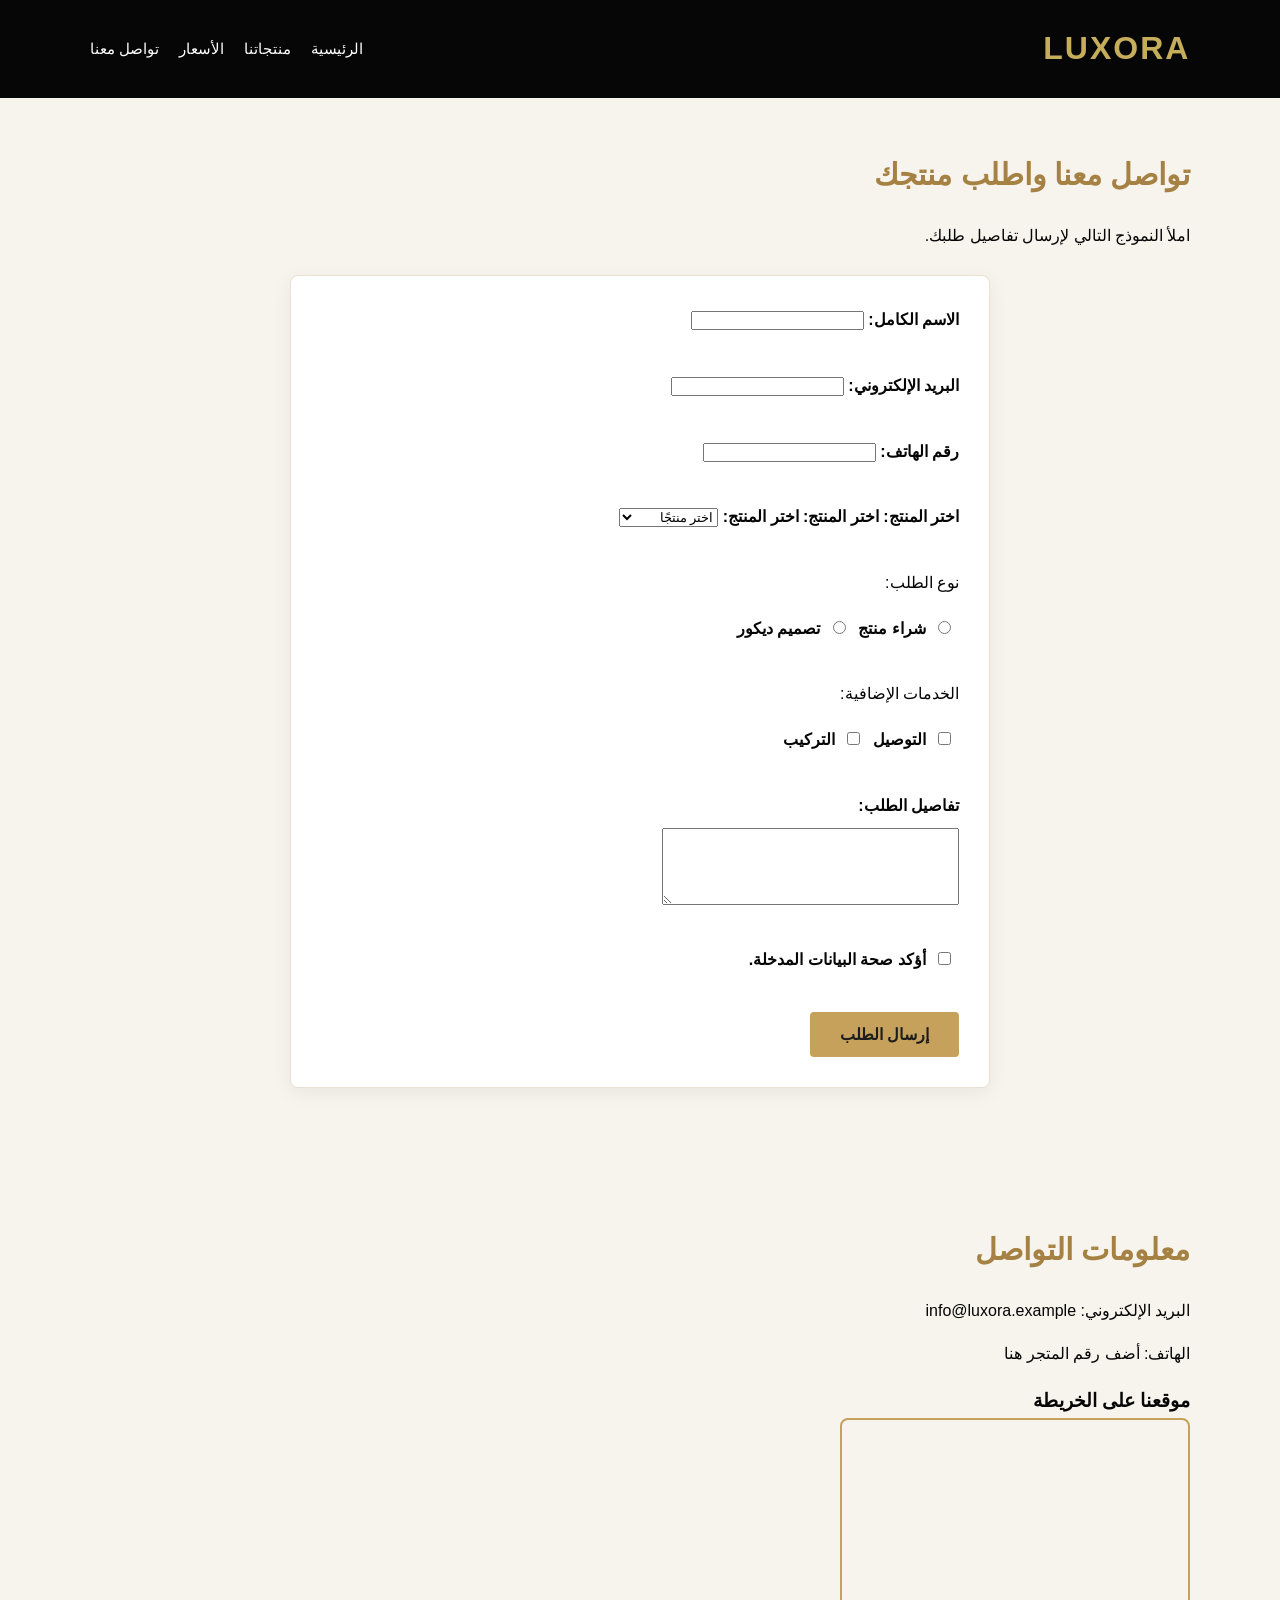
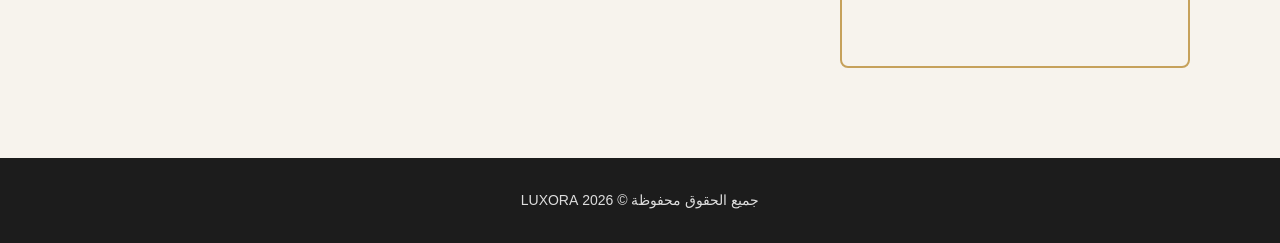
<file: contact.html>
<!DOCTYPE html>
<html lang="ar" dir="rtl">

<head>
    <meta charset="UTF-8">
    <meta name="viewport" content="width=device-width, initial-scale=1.0">

    <title>تواصل معنا | LUXORA</title>

    <link rel="stylesheet" href="style.css">
</head>

<body>

    <header>

        <h1>LUXORA</h1>

        <nav>
            <a href="index.html">الرئيسية</a>
            <a href="products.html">منتجاتنا</a>
            <a href="pricing.html">الأسعار</a>
            <a href="contact.html">تواصل معنا</a>
        </nav>

    </header>

    <main>

        <section>

            <h2>تواصل معنا واطلب منتجك</h2>

            <p>
                املأ النموذج التالي لإرسال تفاصيل طلبك.
            </p>

            <form action="#" method="get">

                <!-- الاسم الكامل -->
                <label for="name">الاسم الكامل:</label>

                <input
                    type="text"
                    id="name"
                    name="name"
                    required
                >

                <br><br>

                <!-- البريد الإلكتروني -->
                <label for="email">البريد الإلكتروني:</label>

                <input
                    type="email"
                    id="email"
                    name="email"
                    required
                >

                <br><br>

                <!-- رقم الهاتف -->
                <label for="phone">رقم الهاتف:</label>

                <input
                    type="tel"
                    id="phone"
                    name="phone"
                    required
                >

                <br><br>

                <!-- اختيار المنتج -->
                <label for="product" class="text">اختر المنتج:</label>
                <label for="product" class="email">اختر المنتج:</label>
                <label for="product" class="tel">اختر المنتج:</label>

                <select id="product" name="product" required>

                    <option value="" >اختر منتجًا</option>

                    <option value="sofa">طقم كنب</option>

                    <option value="dining">طاولة طعام</option>

                    <option value="bedroom">غرفة نوم</option>

                    <option value="lighting">إضاءة ديكورية</option>

                    <option value="other">منتج آخر</option>
                
                </select>

                <br><br>

                <!-- نوع الطلب -->
                <p>نوع الطلب:</p>

                <input
                    type="radio"
                    id="purchase"
                    name="request"
                    value="purchase"
                    required
                >

                <label for="purchase">شراء منتج</label>

                <input
                    type="radio"
                    id="design"
                    name="request"
                    value="design"
                >

                <label for="design">تصميم ديكور</label>

                <br><br>

                <!-- الخدمات الإضافية -->
                <p>الخدمات الإضافية:</p>

                <input
                    type="checkbox"
                    id="delivery"
                    name="delivery"
                    value="yes"
                >

                <label for="delivery">التوصيل</label>

                <input
                    type="checkbox"
                    id="installation"
                    name="installation"
                    value="yes"
                >

                <label for="installation">التركيب</label>

                <br><br>

                <!-- تفاصيل الطلب -->
                <label for="message">تفاصيل الطلب:</label>

                <br>

                <textarea
                    id="message"
                    name="message"
                    rows="5"
                    cols="35"
                    required
                ></textarea>

                <br><br>

                <!-- الموافقة -->
                <input
                    type="checkbox"
                    id="agree"
                    name="agree"
                    required
                >

                <label for="agree">
                    أؤكد صحة البيانات المدخلة.
                </label>

                <br><br>

                <!-- زر الإرسال -->
                <button type="submit">إرسال الطلب</button>

            </form>

        </section>

        <!-- معلومات التواصل -->
        <section>

            <h2>معلومات التواصل</h2>

            <p>البريد الإلكتروني: info@luxora.example</p>

            <p>الهاتف: أضف رقم المتجر هنا</p>

            <h3>موقعنا على الخريطة</h3>

            <iframe
                src="https://www.google.com/maps?q=Sanaa%20Yemen&output=embed"
                width="350"
                height="250"
                title="خريطة توضيحية لمدينة صنعاء">
            </iframe>

        </section>

    </main>

    <footer>

        <p>جميع الحقوق محفوظة &copy; 2026 LUXORA</p>

    </footer>

</body>

</html>
</file>
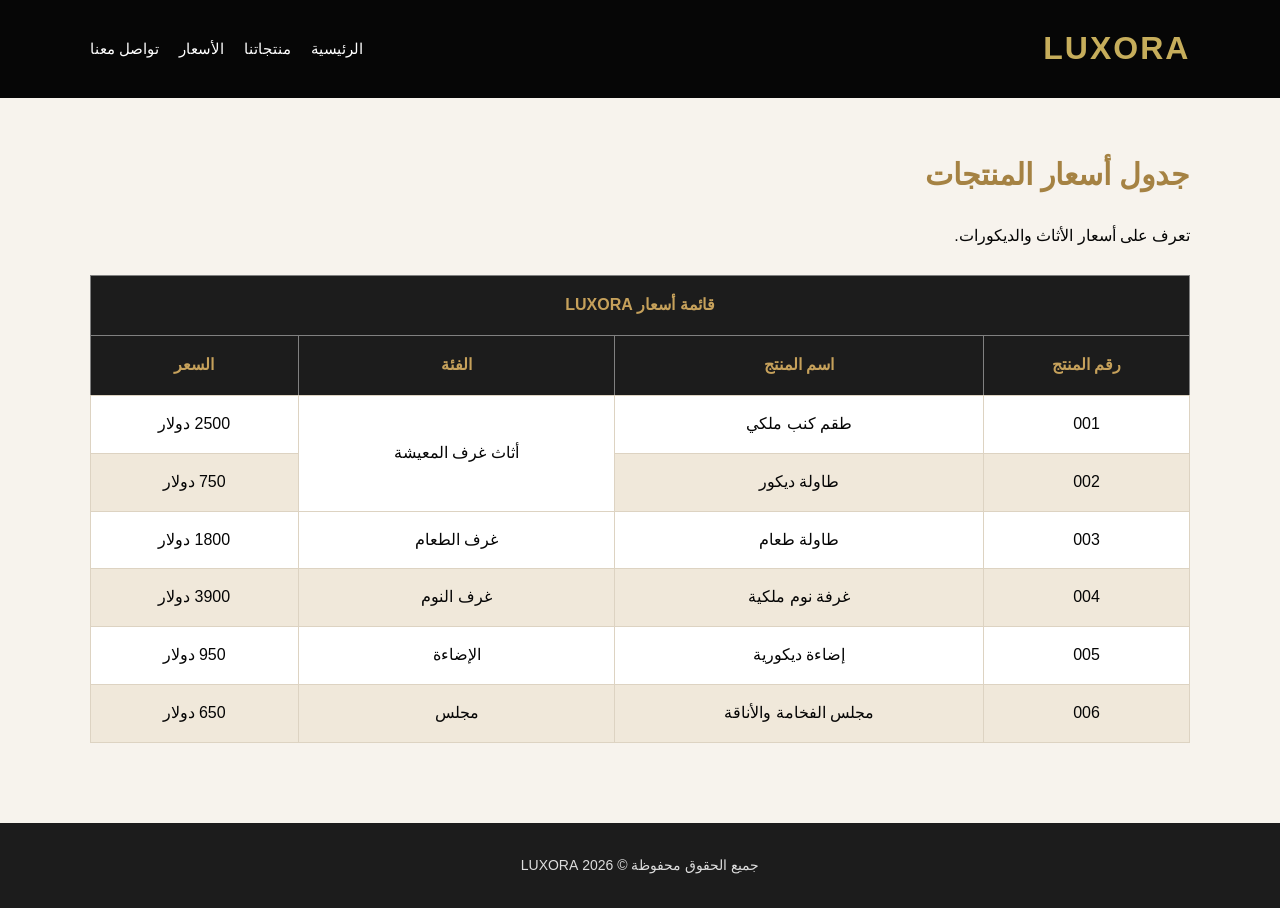
<file: pricing.html>
<!DOCTYPE html>
<html lang="ar" dir="rtl">

<head>
    <meta charset="UTF-8">
    <meta name="viewport" content="width=device-width, initial-scale=1.0">

    <title>الأسعار | LUXORA</title>

    <link rel="stylesheet" href="style.css">
</head>

<body>

    <header>

        <h1>LUXORA</h1>

        <nav>
            <a href="index.html">الرئيسية</a>
            <a href="products.html">منتجاتنا</a>
            <a href="pricing.html">الأسعار</a>
            <a href="contact.html">تواصل معنا</a>
        </nav>

    </header>

    <main>

        <section>

            <h2>جدول أسعار المنتجات</h2>

            <p>تعرف على أسعار الأثاث والديكورات.</p>

            <table border="1">

                <thead>

                    <tr>
                        <th colspan="4">قائمة أسعار LUXORA</th>
                    </tr>

                    <tr>
                        <th>رقم المنتج</th>
                        <th>اسم المنتج</th>
                        <th>الفئة</th>
                        <th>السعر</th>
                    </tr>

                </thead>

                <tbody>

                    <tr>
                        <td>001</td>
                        <td>طقم كنب ملكي</td>
                        <td rowspan="2">أثاث غرف المعيشة</td>
                        <td>2500 دولار</td>
                    </tr>

                    <tr>
                        <td>002</td>
                        <td>طاولة ديكور</td>
                        <td>750 دولار</td>
                    </tr>

                    <tr>
                        <td>003</td>
                        <td>طاولة طعام</td>
                        <td>غرف الطعام</td>
                        <td>1800 دولار</td>
                    </tr>

                    <tr>
                        <td>004</td>
                        <td>غرفة نوم ملكية</td>
                        <td>غرف النوم</td>
                        <td>3900 دولار</td>
                    </tr>

                    <tr>
                        <td>005</td>
                        <td>إضاءة ديكورية</td>
                        <td>الإضاءة</td>
                        <td>950 دولار</td>
                    </tr>

                    <tr>
                        <td>006</td>
                        <td>مجلس الفخامة والأناقة</td>
                        <td>مجلس</td>
                        <td>650 دولار</td>
                    </tr>

                </tbody>

            </table>

        </section>

    </main>

    <footer>

        <p>جميع الحقوق محفوظة &copy; 2026 LUXORA</p>

    </footer>

</body>

</html>
</file>
<file: style.css>
/* =========================
   1. التنسيق العام
========================= */

* {
    margin: 0;
    padding: 0;
    box-sizing: border-box;
}

body {
    font-family: Arial, sans-serif;
    background-color: #f7f3ed;
    color: #050505;
    direction: rtl;
    line-height: 1.8;
}

img {
    max-width: 100%;
    height: auto;
}

a {
    text-decoration: none;
    color: inherit;
}


/* =========================
   2. رأس الصفحة
========================= */

header {
    background-color: #060606;
    color: white;
    padding: 20px 7%;
    display: flex;
    align-items: center;
    justify-content: space-between;
    flex-wrap: wrap;
    gap: 20px;
}

header h1 {
    color: #c6ad5b;
    font-size: 32px;
    letter-spacing: 2px;
}


/* =========================
   3. قائمة التنقل
========================= */

nav {
    display: flex;
    align-items: center;
    justify-content: center;
    flex-wrap: wrap;
    gap: 20px;
}

nav a {
    color: white;
    font-size: 15px;
    transition: 0.3s;
}

nav a:hover {
    color: #c6a15b;
}


/* =========================
   4. الأقسام
========================= */

main {
    width: 100%;
}

section {
    padding: 50px 7%;
    margin-bottom: 10px;
}

section h2 {
    color: #a58243;
    font-size: 30px;
    margin-bottom: 20px;
}

section p {
    font-size: 16px;
    margin-bottom: 15px;
}


/* =========================
   5. الصور
========================= */

section img {
    border-radius: 8px;
    margin-top: 15px;
    margin-bottom: 15px;
}


/* =========================
   6. الروابط والأزرار
========================= */

section a {
    display: inline-block;
    background-color: #c6a15b;
    color: #1c1c1c;
    padding: 10px 22px;
    margin-top: 10px;
    border-radius: 4px;
    font-weight: bold;
    transition: 0.3s;
}

section a:hover {
    background-color: #1c1c1c;
    color: white;
}


/* =========================
   7. بطاقات المنتجات
========================= */

article {
    display: inline-block;
    vertical-align: top;
    width: 30%;
    margin: 1%;
    padding: 20px;
    background-color: white;
    border: 1px solid #e8e0d3;
    border-radius: 8px;
    box-shadow: 0 5px 15px rgba(0, 0, 0, 0.06);
    transition: 0.3s;
}

article:hover {
    transform: translateY(-5px);
    box-shadow: 0 10px 25px rgba(0, 0, 0, 0.12);
}

article img {
    width: 100%;
    height: 220px;
    object-fit: cover;
    border-radius: 5px;
}

article h3 {
    color: #1c1c1c;
    margin-bottom: 10px;
    font-size: 20px;
}

article p {
    color: #666;
    font-size: 14px;
}


/* =========================
   8. جدول الأسعار
========================= */

table {
    width: 100%;
    border-collapse: collapse;
    background-color: white;
    margin-top: 25px;
}

th {
    background-color: #1c1c1c;
    color: #c6a15b;
    padding: 15px;
}

td {
    padding: 14px;
    text-align: center;
    border: 1px solid #ddd3c2;
}

tbody tr:nth-child(even) {
    background-color: #f0e8da;
}

tbody tr:hover {
    background-color: #e8d7b5;
}


/* =========================
   9. نموذج التواصل
========================= */

form {
    max-width: 700px;
    margin: 25px auto;
    padding: 30px;
    background-color: white;
    border: 1px solid #e8e0d3;
    border-radius: 8px;
    box-shadow: 0 5px 20px rgba(0, 0, 0, 0.06);
}

form label {
    display: inline-block;
    margin-bottom: 8px;
    font-weight: bold;
}
input[class="text"],
input[class="email"],
input[class="tel"],
select
textarea {
    width: 100%;
    padding: 12px;
    margin-top: 5px;
    border: 1px solid #d8cbb6;
    border-radius: 4px;
    background-color: #fcfaf7;
    font-size: 15px;
    font-family: inherit;
}

input:focus,
select:focus,
textarea:focus {
    outline: none;
    border-color: #c6a15b;
}

input[type="radio"],
input[type="checkbox"] {
    accent-color: #c6a15b;
    margin: 8px;
}

textarea {
    resize: vertical;
}


/* =========================
   10. زر إرسال الطلب
========================= */

button {
    background-color: #c6a15b;
    color: #1c1c1c;
    border: none;
    padding: 13px 30px;
    border-radius: 4px;
    font-size: 16px;
    font-weight: bold;
    cursor: pointer;
    transition: 0.3s;
}

button:hover {
    background-color: #1c1c1c;
    color: white;
}


/* =========================
   11. الخريطة
========================= */

iframe {
    max-width: 100%;
    border: 2px solid #c6a15b;
    border-radius: 8px;
}


/* =========================
   12. تذييل الصفحة
========================= */

footer {
    background-color: #1c1c1c;
    color: white;
    text-align: center;
    padding: 30px 7%;
    margin-top: 30px;
}

footer p {
    color: #ddd;
    font-size: 14px;
}

footer a {
    color: #c6a15b;
}


/* =========================
   13. تنسيق الأجهزة اللوحية
========================= */

@media (max-width: 900px) {

    header {
        flex-direction: column;
        text-align: center;
    }

    nav {
        gap: 15px;
    }

    article {
        width: 46%;
    }

    section {
        padding: 35px 5%;
    }

}


/* =========================
   14. تنسيق الهواتف
========================= */

@media (max-width: 600px) {

    header h1 {
        font-size: 27px;
    }

    nav {
        gap: 10px;
    }

    nav a {
        font-size: 13px;
    }

    section {
        padding: 25px 5%;
    }

    section h2 {
        font-size: 24px;
    }

    article {
        display: block;
        width: 100%;
        margin: 20px 0;
    }

    article img {
        height: 230px;
    }

    form {
        padding: 20px;
    }

    table {
        font-size: 12px;
    }

    th,
    td {
        padding: 8px 5px;
    }

}
</file>
